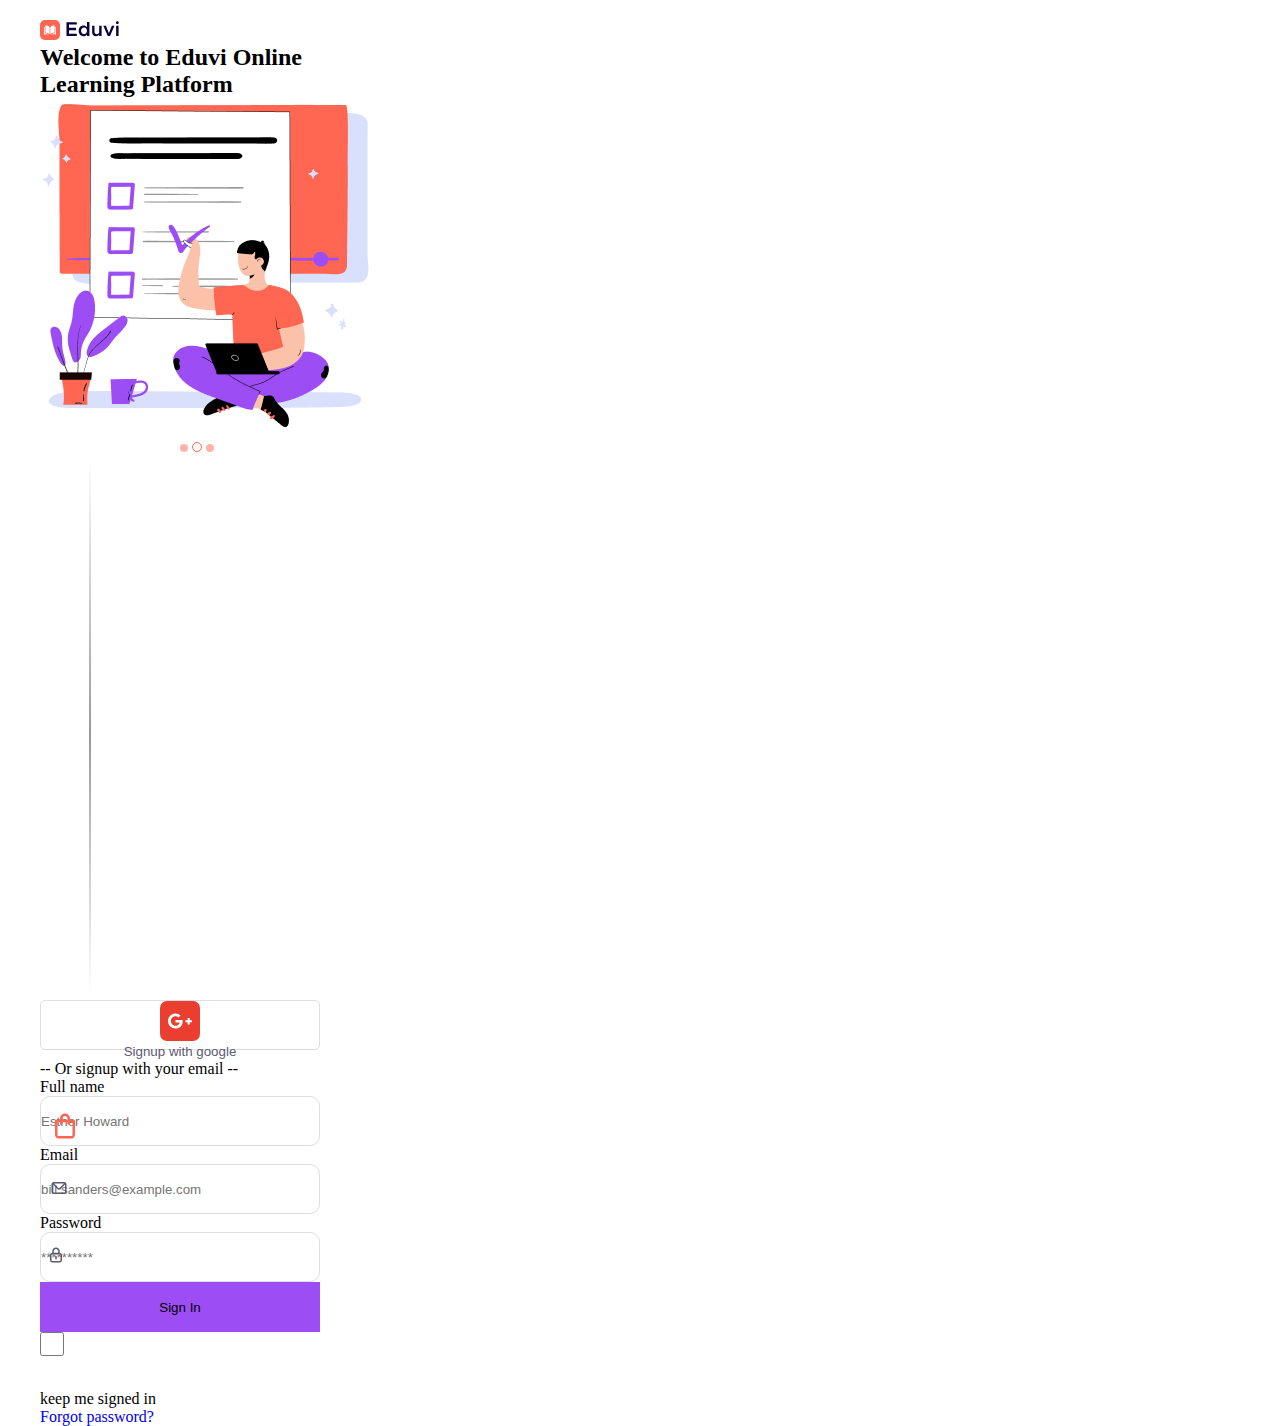
<file: login.html>
<!DOCTYPE html>
<html lang="en">

<head>
    <meta charset="UTF-8">
    <meta http-equiv="X-UA-Compatible" content="IE=edge">
    <meta name="viewport" content="width=device-width, initial-scale=1.0">

    <!-- CSS only -->
    <link href="https://cdn.jsdelivr.net/npm/bootstrap@5.2.2/dist/css/bootstrap.min.css" rel="stylesheet"
        integrity="sha384-Zenh87qX5JnK2Jl0vWa8Ck2rdkQ2Bzep5IDxbcnCeuOxjzrPF/et3URy9Bv1WTRi" crossorigin="anonymous">

    <!-- BOOTSTRAP icons link -->
    <link rel="stylesheet" href="https://cdn.jsdelivr.net/npm/bootstrap-icons@1.10.2/font/bootstrap-icons.css">

    <!-- Main CSS -->
    <link rel="stylesheet" href="./style.css">

    <title>Eduvi - log in</title>
</head>

<body>
    <header class="mt-5">
        <div class="container">
            <div class="login__div shadow-lg ps-5 pe-5 pt-4">
                <div class="row justify-content-between">
                    <div class="left col-md-4 ">
                        <a href="./signup.html"><img src="./images/Logo.svg" alt="img"></a>
                        <h2 class="login__title mt-2">Welcome to
                            Eduvi Online
                            Learning Platform</h2>
                        <img class="login__img mt-3" src="./images/platform.jpg" alt="img">

                        <div class="ellipsa">
                            <img src="./images/Ellipse.svg" alt="img">
                            <img src="./images/Ellipse-light.svg" alt="img">
                            <img src="./images/Ellipse.svg" alt="img">
                        </div>
                    </div>

                    <img class="line" height="540" src="./images/Line.svg" alt="img">

                    <div class="right col-md-4">

                        <button class="google__btn d-flex p-2 align-items-center">
                            <img width="40" src="./images/icon.svg" alt="img">
                            <p class="ps-3 pt-3">Signup with google</p>
                        </button>

                        <p class="ms-4 mt-2">-- Or signup with your email --</p>

                        <form class="form" action="#">
                            <label for="#">
                                <p class="mb-2">Full name</p>
                                <img class="name__img" src="./images/Outline.svg" alt="img">
                                <input class="form-control name input ps-5" type="text" placeholder="Esther Howard">
                            </label>

                            <label for="#">
                                <p class="mb-2 mt-3">Email</p>
                                <img class="name__img" src="./images/email.svg" alt="img">
                                <input class="form-control email input ps-5" type="email"
                                    placeholder="bill.sanders@example.com">
                            </label>

                            <label class="position-relative" for="#">
                                <p class="mb-2 mt-3">Password</p>
                                <span><i class="show bi bi-eye"></i> </span>
                                <span><i class="eye bi bi-eye-slash"></i></span>
                                <img class="name__img" src="./images/password.svg" alt="img">
                                <input class="form-control input password ps-5" type="password"
                                    placeholder="**********">
                            </label>



                            <div>
                                <button class="signup__btn submit text-align-center text-light mt-4">
                                    Sign In
                                </button>

                                <div class="login_link d-flex align-items-center">
                                    <input class="checkbox mt-3" type="checkbox">
                                    <p class="checkbox__text ms-2">keep me signed in</p>
                                    
                                    <div class="mt-3">
                                        <a class="ms-2 link" href="#">Forgot password?</a>
                                    </div>
                                </div>
                                
                            </div>
                        </form>


                    </div>

                </div>
            </div>
        </div>
    </header>
</body>

<script src="./scripts/utils.js"></script>
<script src="./scripts/script.js"></script>

</html>
</file>
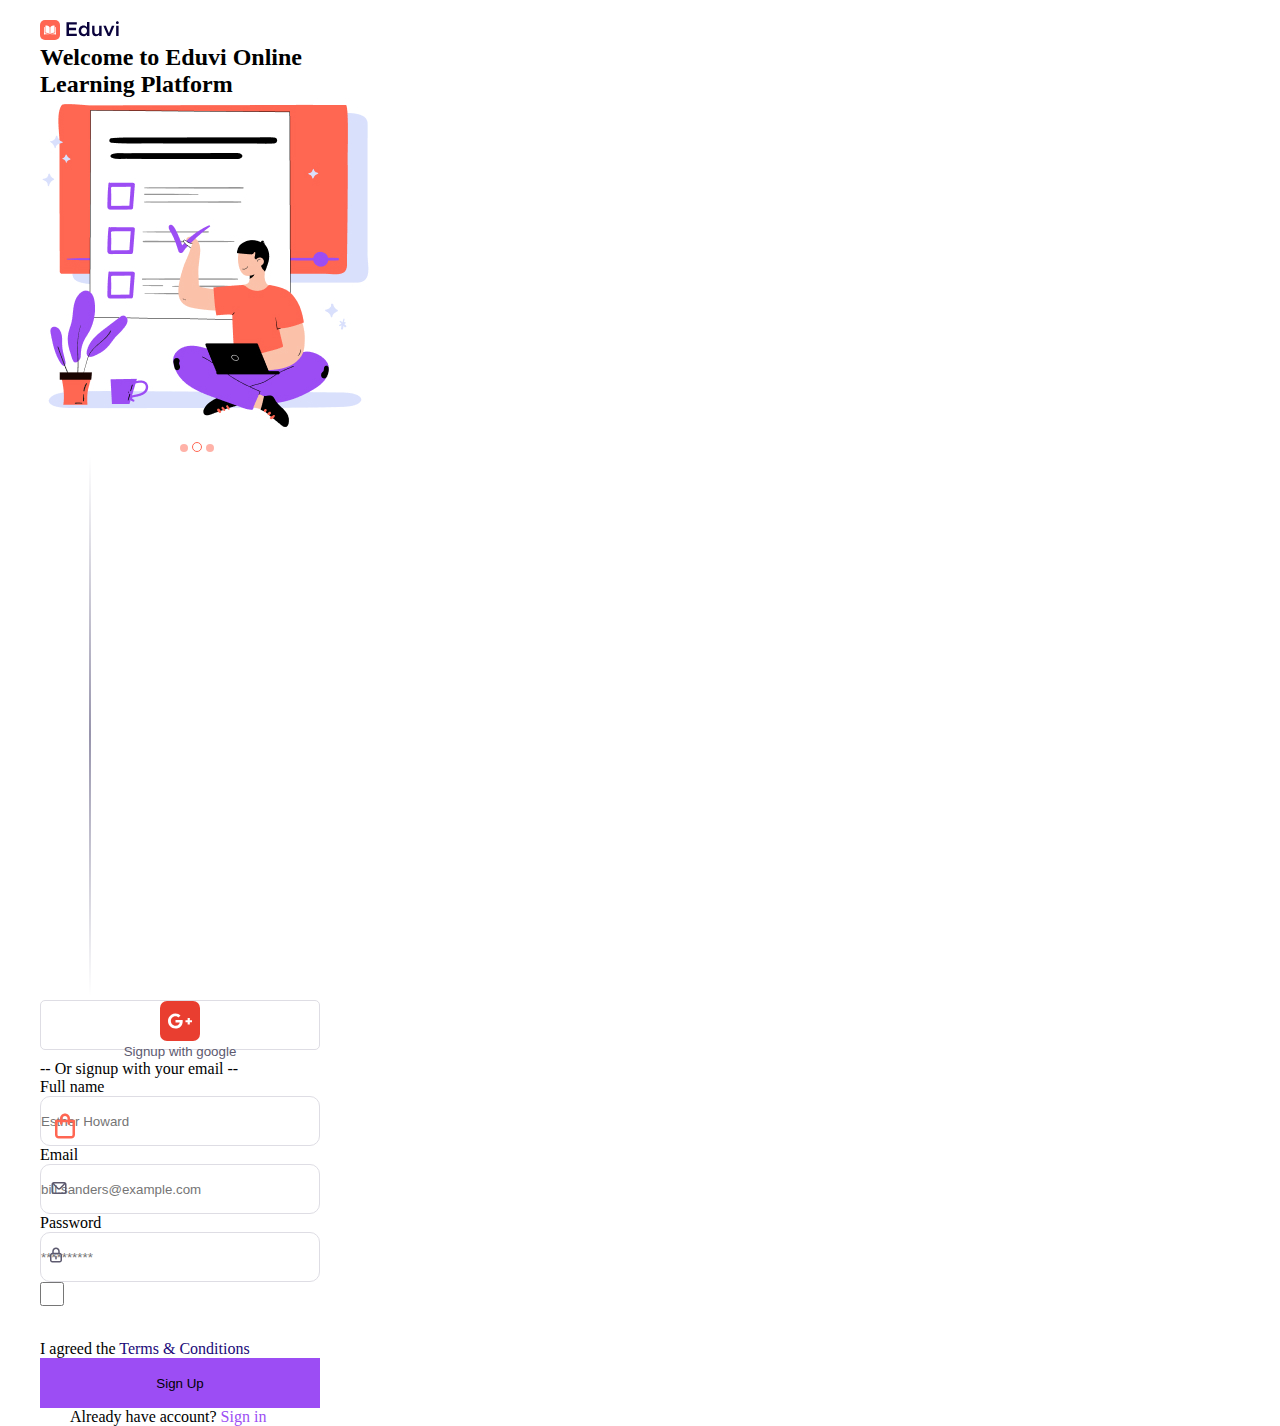
<file: signup.html>
<!DOCTYPE html>
<html lang="en">

<head>
    <meta charset="UTF-8">
    <meta http-equiv="X-UA-Compatible" content="IE=edge">
    <meta name="viewport" content="width=device-width, initial-scale=1.0">

    <!-- CSS only -->
    <link href="https://cdn.jsdelivr.net/npm/bootstrap@5.2.2/dist/css/bootstrap.min.css" rel="stylesheet"
        integrity="sha384-Zenh87qX5JnK2Jl0vWa8Ck2rdkQ2Bzep5IDxbcnCeuOxjzrPF/et3URy9Bv1WTRi" crossorigin="anonymous">

    <!-- BOOTSTRAP icons link -->
    <link rel="stylesheet" href="https://cdn.jsdelivr.net/npm/bootstrap-icons@1.10.2/font/bootstrap-icons.css">

    <!-- Main CSS -->
    <link rel="stylesheet" href="./style.css">

    <title>Eduvi - sign up</title>
</head>

<body>

    <header class="mt-5">
        <div class="container">
            <div class="login__div shadow-lg">
                <div class="row justify-content-between">
                    <div class="left col-md-4 ">
                        <a class="logo__link" href="./signup.html"><img src="./images/Logo.svg" alt="img"></a>
                        <h2 class="login__title mt-2">Welcome to
                            Eduvi Online
                            Learning Platform</h2>
                        <img class="login__img mt-3" src="./images/platform.jpg" alt="img">

                        <div class="ellipsa">
                            <img src="./images/Ellipse.svg" alt="img">
                            <img src="./images/Ellipse-light.svg" alt="img">
                            <img src="./images/Ellipse.svg" alt="img">
                        </div>
                    </div>
                    
                    <img class="line" height="540" src="./images/Line.svg" alt="img">
                    
                    <div class="right col-md-4">

                        <button class="google__btn d-flex p-2 align-items-center">
                            <img width="40" src="./images/icon.svg" alt="img">
                            <p class="ps-3 pt-3">Signup with google</p>
                        </button>

                        <p class="google__text mt-2">-- Or signup with your email --</p>

                        <form class="form" action="#">
                            <label for="#">
                                <p class="mb-2">Full name</p>
                                <img class="name__img" src="./images/Outline.svg" alt="img">
                                <input class="form-control name input ps-5" type="text" placeholder="Esther Howard">
                            </label>

                            <label for="#">
                                <p class="mb-2 mt-3">Email</p>
                                <img class="name__img" src="./images/email.svg" alt="img">
                                <input id="email" class="form-control email input ps-5" type="email"
                                    placeholder="bill.sanders@example.com">
                            </label>

                            <label class="position-relative" for="#">
                                <p class="mb-2 mt-3">Password</p>
                                <span><i class="show bi bi-eye"></i> </span>
                                <span><i class="eye bi bi-eye-slash"></i></span>
                                <img class="name__img" src="./images/password.svg" alt="img">
                                <input id="password" class="form-control input password ps-5" type="password"
                                    placeholder="**********">
                            </label>

                            <div>
                                <div class="d-flex align-items-center">
                                    <input class="checkbox mt-3" type="checkbox">
                                    <p class="checkbox__text ms-2">I agreed the <a href="#" class="terms">Terms &
                                            Conditions</a> </p>
                                </div>
                                <button class="signup__btn submit text-align-center text-light mt-2">
                                    Sign Up
                                </button>
                                <p class="btn__text mt-2">Already have account? <a class="btn__link link"
                                        href="./login.html">Sign in</a></p>
                            </div>
                        </form>
                    </div>
                </div> 
            </div>
        </div>
    </header>

</body>

<script src="./scripts/utils.js"></script>
<script src="./scripts/script.js"></script>

</html>
</file>
<file: style.css>
* {
    margin: 0;
    padding: 0;
    box-sizing: border-box;
}

body {
    overflow-x: hidden;
}

.login__div {
    width: 90%;
    height: 570px;
    padding: 20px 0 0 40px;
}

.login__title {
    width: 355px;
}

.ellipsa {
    margin-left: 140px;
}

.google__icon {
    display: flex;
    align-items: center;
    width: 280px;
    height: 50px;
    border: 1px solid black;
}

.form-control {
    width: 280px;
}

input {
    height: 50px;
    width: 280px;
    border-radius: 10px;
    border: 1px solid #DEDDE4
}

.name__img {
    position: absolute;
    margin: 15px 0 10px 10px;
}

.show {
    position: absolute;
    margin: 15px 0 0 250px;
    display: none;
}

.eye {
    position: absolute;
    margin: 15px 0 0 250px;
    display: none;
}

.checkbox {
    height: 24px;
    width: 24px;
}

.terms {
    color: #200a79;
    text-decoration: none;
}

.google__btn {
    width: 280px;
    height: 50px;
    color: #5D5A6F;
    background-color: white;
    border: 1px solid #DEDDE4;
    border-radius: 5px;
}

.line {
    width: 100px
}

.signup__btn {
    width: 280px;
    height: 50px;
    border: none;
    background-color: #9C4DF4;
}

.checkbox__text {
    margin-top: 30px;
}

.btn__text {
    margin-left: 30px;
}

.btn__link {
    color: #9C4DF4;
}

.link {
    text-decoration: none;
}

.list {
    text-decoration: none;
}



/* --------------------- MAIN page ----------------------------- */

.menu {
    position: absolute;
    width: 600px;
    height: 100vh;
    right: 0;
    top: 0;
    background-color: rgba(0, 0, 0, 0.153);
    backdrop-filter: blur(16px);
    z-index: 222222;
    transition: all linear 0.8s;
}

.swipe {
    transform: translateX(200%);
}

.nav__div {
    display: flex;
    justify-content: space-between;
    align-items: center;
}

.nav__link {
    color: #0A033C;
}

.select {
    border: none;
}

.cart__img {
    position: relative;
    right: 40px;
}

.accaunt__img {
    position: relative;
    right: 40px;
}

.menu__span {
    display: none;
}

.row__div {
    margin-top: 131px;
}

.main__span {
    width: 239px;
    height: 50px;
    border-radius: 10px;
    color: #FF6652;
    text-align: center;
    padding-top: 12px;
}

.main__title {
    font-size: 65px;
    font-weight: 700;
    margin-top: 15px;
}

.main__text {
    font-size: 16px;
    font-weight: 400;
    margin-top: 30px;
    width: 580px;
}

.search__div {
    width: 607px;
    height: 60px;
    border-radius: 10px;
    padding: 0 10px;
    display: flex;
    justify-content: space-between;
    align-items: center;
}

.span {
    width: 100px;
    height: 30px;
}

.search__btn {
    width: 143px;
    height: 50px;
    border-radius: 10px;
    border: none;
    color: #fff;
    background-color: #9C4DF4;
}

.search__text {
    margin: 0 0 0 -150px;
}

/* --------------------- MAIN page end ----------------------------- */



/* --------------------- SECTION VISIT ----------------------------- */

.visit__title {
    height: 110px;
    width: 556px;
    font-size: 45px;
    font-weight: 700;
    text-align: center;
    margin: 150px 0 0 400px;
}

.visit__text {
    height: 90px;
    width: 840px;
    font-size: 16px;
    font-weight: 400;
    text-align: center;
    margin: 20px auto;
}

.visit__btn {
    height: 60px;
    width: 162px;
    border-radius: 10px;
    color: #fff;
    border: none;
    background-color: #9C4DF4;
    margin: 0 0 0 580px;
}


/* --------------------- SECTION VISIT end ----------------------------- */


/* --------------------- SECTION CLASSES ----------------------------- */


.classes__div {
    display: flex;
    justify-content: center;
    align-items: center;
    margin-top: -150px;
}

.classes__chance {
    height: 100px;
    width: 333.3333435058594px;
    border-radius: 10px;
    display: flex;
    align-items: center;
    padding: 10px;
    margin-left: 40px;
}

.classes__text {
    margin-left: 50px;
}


/* --------------------- SECTION CLASSES end ----------------------------- */





/* ------------------------ SECTION LESSON ---------------------   */

.lesson__title {
    margin-top: 160px;
}

.lesson__text {
    height: 60px;
    width: 700px;
    font-size: 16px;
    font-weight: 400;
    margin: 0 auto;
}

.lesson__btn--div {
    width: 35%;
    margin: 0 auto;
}

.lesson__btn {
    background-color: #FF6652;
    border: none;
    color: #fff;
    height: 60px;
    width: 152px;
    border-radius: 10px;
}

.card {
    width: 290px;
    height: 329px;
    border-radius: 15px;
}

.card__img {
    width: 50px;
    height: 50px;
    margin: 10px auto;
}

.card__text {
    width: 200px;
    height: 90px;
    font-size: 16px;
    font-weight: 400;
    margin: 10px auto;
}

.card__div {
    margin: auto;
    margin-top: 45px;
    flex-wrap: wrap;
}

.card__btn {
    height: 44px;
    width: 162px;
    color: #9C4DF4;
    margin: 0 auto;
    border-radius: 5px;
    border: 1px solid #9C4DF4;
    background-color: #fff;
}

.more__btn {
    height: 60px;
    width: 202px;
    border-radius: 10px;
    background-color: #9C4DF4;
    border: none;
    color: #fff;
    margin: 60px 0 0 550px;
}

.card__bg {
    background-color: #9C4DF4;
}

.collage__title {
    height: 165px;
    width: 457px;
    left: 150px;
    top: 3659px;
    border-radius: nullpx;
    font-family: Metropolis;
    font-size: 45px;
    font-weight: 700;
    text-align: left;

}



/* ------------------------ SECTION LESSON END ---------------------   */




/* ------------------------ SECTION COLLAGE ---------------------   */

.section__college {
    background-color: #EDE9F2;
    padding: 20px;
    margin-top: 120px;
}

.collage__top {
    margin-top: 55px;
}

.collage__span {
    height: 50px;
    width: 170px;
    border-radius: 10px;
    color: #9C4DF4;
    padding: 12px;
    background-color: #E4E2F4;
    border: 1px solid #9C4DF4;
}

.collage__title {
    height: 165px;
    width: 457px;
    font-size: 45px;
    font-weight: 700;
    padding-top: 15px;
}

.collage__text {
    margin-top: 40px;
    height: 90px;
    width: 450px;
    font-size: 16px;
    font-weight: 400;
}

.collage__btn {
    height: 60px;
    width: 185px;
    border-radius: 10px;
    border: none;
    background-color: #9C4DF4;
    color: #fff;
    margin-top: 40px;
}



/* ------------------------ SECTION COLLAGE END ---------------------   */


/* ------------------------ SECTION MENTOR ---------------------   */

.mentor {
    margin-top: 150px;
}

.mentor__title {
    width: 435px;
    height: 165px;
    margin-top: 70px;
    font-size: 45px;
    font-weight: 700;
}

.mentor__div {
    margin-left: 100px;
}

.mentor__text {
    height: 90px;
    width: 500px;
    margin-top: 30px;
    font-size: 16px;
    font-weight: 400;
}

.mentor__btn {
    height: 60px;
    width: 204px;
    border: none;
    color: #fff;
    border-radius: 10px;
    background-color: #9C4DF4;
}





/* ------------------------ SECTION MENTOR END --------------------- */


/* ------------------------ SECTION NEWS --------------------------- */

.news__div {
    height: 378px;
    width: 944px;
    border-radius: 20px;
    background-color: #0A033C;
    margin: 100px auto;
}

.news__div--second {
    margin: 200px auto;
}

.news__student {
    position: relative;
    left: 50px;
    top: 61px;
}

.news__comp {
    position: relative;
    top: 166px;
    left: 70px;
}

.news__child {
    position: relative;
    top: 295px;
    left: -50px;
}

.news__title {
    height: 110px;
    width: 500px;
    font-size: 40px;
    margin-top: 80px;
    text-align: center;
}

.news__text {
    height: 30px;
    width: 493px;
    font-size: 16px;
    font-weight: 400;
    text-align: center;
}

.news__input {
    width: 315px;
    height: 60px;
    padding: 10px;
    background-color: rgba(255, 255, 255, 0.2);
    border-radius: 10px 10px 10px 10px;
}

.news__btn {
    background-color: #9C4DF4;
    width: 142px;
    height: 62px;
    border: none;
    margin-left: -15px;
    border-radius: 0 10px 10px 0;
}

.student {
    position: relative;
    right: -100px;
    top: 40px;
}

.comp {
    position: relative;
    top: 166px;
    right: 50px;
}

.child {
    position: relative;
    top: 295px;
    right: 50px;
}

/* ------------------------- SECION NEWS END --------------------- */



/* ------------------------- FOOTER --------------------- */

.footer__ul {
    padding: 0;
    margin: 0;
    margin-top: 35px;
    list-style: none;
}

.footer__courses {
    list-style: none;
    color: #5D5A6F;
}

.footer__div {
    margin-left: 70px;
}

.footer__more {
    margin-left: 70px;
}

.community__div {
    margin-left: 70px;
}

.links__div {
    margin-left: 70px;
}

.more__div {
    margin-left: 70px;
}

/* ------------------------- FOOTER END --------------------- */


/* -------------------------- EDUVI BOOK SECTION --------------------- */

.book__div {
    height: 270px;
    width: 1250px;
    border-radius: 20px;
    background-color: #EFEBF5;
    padding: 20px;

}

.book__div--link {
    width: 100px;
    text-decoration: none;
    display: flex;
    justify-content: space-between;
    align-items: center;
}

.home__link {
    color: #0A033C;
}

.shop__link {
    color: #9C4DF4;
}

.book__title {
    height: 100px;
    width: 278px;
    font-size: 45px;
    text-align: left;
    margin: 30px 0 0 100px;
}

.shelver__book {
    display: flex;
    justify-content: space-between;
}

.book__img {
    margin-right: 100px;
}

.card__star {
    margin-top: -10px;
}

.card__adventure {
    width: 400px;
    height: 120px;
    border-radius: 10px;
    background-color: #fff;
    display: flex;
    margin: 50px 0 0 -25px;
    padding: 20px;
}

.star__text {
    height: 40px;
    width: 228px;
    font-size: 16px;
    font-weight: 600;
    text-align: left;
}

.card__price {
    color: #FF6652;
    margin-top: -150px;
}


.btn__see {
    color: #9C4DF4;
    text-decoration: none;
}

.book__btn {
    width: 131px;
    height: 60px;
    padding-top: 16px;
    background-color: #FF6652;
    margin: 40px 35px 0 0;
}

.school__btn {
    width: 131px;
    height: 60px;
    padding-top: 16px;
    background-color: #fff;
    margin: 40px 35px 0 0;
}

.search {
    height: 60px;
    width: 555px;
    border-radius: 10px;
    margin-top: 30px;
}

.input__div {
    display: flex;
    justify-content: space-between;
}

.search__icon {
    background-color: #9C4DF4;
    height: 50px;
    width: 50px;
    padding: 12px 0 0 17px;
    color: #fff;
    border-radius: 10px;
    position: absolute;
    right: 430px;
    top: 508px;
}

.select__input {
    height: 60px;
    width: 350px;
    margin: 30px 0 0 10px;
    position: relative;
    left: 90px;
    border: none;
    border-radius: 10px;
}

/* -------------------------- EDUVI BOOK SECTION END --------------------- */


/* -------------------------- POPULAR SECTION -------------------- */

.col__div {
    margin-top: 40px;
    gap: 100px;
}

.new__title {
    height: 30px;
    width: 185px;
    font-size: 30px;
    font-weight: 600;
    text-align: left;
    margin-top: 40px;
}
.col__left--title {
    height: 30px;
    width: 213px;
    font-weight: 600;
}


/* -------------------------- POPULAR SECTION END --------------------- */


/* -------------------------- CARD__BOOK SECTION -------------------- */

.div__card {
    display: grid;
    grid-template-columns: auto auto auto;
    row-gap: 55px;
    column-gap: 15px;
}

.card__book {
    height: 280px;
    border-radius: 10px;
    /* margin-right: 15px; */
}

.card__book--text {
    height: 20px;
    width: 195px;
    margin-top: 15px;
    font-size: 18px;
}

.star__price {
    height: 20px;
    width: 66px;
    font-size: 18px;
    text-align: left;
    color: #FF6652;
}

.star__img {
    margin: -10px 10px 0 0;
}

.star__div {
    display: flex;
    justify-content: space-between;
    align-items: center;
}



/* -------------------------- CARD__BOOK SECTION END -------------------- */





/* --------------------- RESPONSIVE ---------------------- */


@media screen and (max-width: 768px) {

    .search__icon {
        display: none;
    }

    .book__div {
        height: 270px;
        width: 700px;
        border-radius: 20px;
    }

    .book__img {
        height: 210px;
        width: 374px;
        margin-right: 10px;
    }

    .book__title {
        height: 80px;
        width: 216px;
        font-size: 35px;
        font-weight: 600;
        margin: 30px 0 0 30px;
    }

    .btn__div {
        width: 100%;
    }

    .col__div {
        gap: 40px;
    }

    .footer__div {
        margin-left: 70px;
    }

    .footer__more {
        margin-left: -20px;
    }

    .courses__div {
        width: 100px;
        margin-left: 70px;
    }

    .community__div {
        margin-left: 10px;
    }

    .links__div {
        margin-left: 25px;
    }

    .more__div {
        margin-left: 15px;
    }

    .news__div {
        height: 378px;
        width: 700px;
    }

    .news__title {
        height: 80px;
        width: 448px;
        font-size: 35px;
        margin-left: -40px;
    }

    .news__text {
        height: 28px;
        width: 300px;
        margin: 20px 0 0 40px;
        font-size: 14px;
        font-weight: 400;
    }

    .news__input {
        height: 50px;
        width: 220px;
        margin-top: 30px;
    }

    .news__student {
        left: 15px;
    }

    .student {
        left: 80px;
    }

    .child {
        top: 220px;
        left: 70px;
    }

    .news__comp {
        left: 15px;
    }

    .news__child {
        top: 210px;
        left: 30px;
    }

    .news__btn {
        height: 50px;
        width: 127px;
    }

    .mentor {
        text-align: center;
    }

    .mentor__img {
        height: 390px;
        width: 300px;
        margin-left: 30px;
    }

    .mentor__div {
        margin-left: 75px;
    }

    

    .mentor__title {
        height: 120px;
        width: 338px;
        font-size: 25px;
        font-weight: 700;
        margin-left: -45px;
    }

    .mentor__text {
        height: 112px;
        width: 300px;
        font-weight: 400;
        margin: -15px 0 0 -30px;
    }

    .mentor__btn {
        margin: 35px 0 0 0;
        height: 50px;
        width: 186px;
        font-size: 14px;
        font-weight: 500;
    }

    .collage__top {
        margin-top: 35px;
    }

    .collage__span {
        height: 40px;
        width: 160px;
        border-radius: 5px;
        padding-top: 7px;
    }

    .collage__title {
        font-size: 35px;
        font-weight: 700;
        height: 120px;
        width: 355px;
        padding-top: 5px;
    }

    .collage__text {
        height: 84px;
        width: 330px;
        font-size: 14px;
        font-weight: 400;
    }

    .collage__btn {
        height: 50px;
        width: 170px;
        margin-top: 15px;
        border-radius: 5px;
    }

    .collage__img {
        margin-top: 20px;
        height: 390px;
        width: 360px;
    }

    .card__div {
        margin-left: 50px;
    }

    .lesson__btn--div {
        width: 55%;
    }

    .classes__div {
        margin-top: 1px;
    }

    .classes__img {
        width: 864px;
        height: 550px;
        margin-left: -90px;
    }

    .classes__chance {
        width: 241px;
        height: 84px;
        margin-left: 10px;
    }

    .classes__icon {
        width: 50px;
    }

    .classes__text {
        height: 20px;
        width: 137px;
        font-size: 20px;
        font-weight: 600;
        margin-left: 10px;
    }

    .visit__title {
        height: 80px;
        width: 432px;
        font-size: 35px;
        font-weight: 700;
        margin: 100px 0 0 160px;
    }

    .visit__text {
        height: 84px;
        width: 703px;
        font-size: 14px;
        font-weight: 400;
    }

    .visit__btn {
        height: 50px;
        width: 149px;
        border-radius: 5px;
        margin: 0 0 0 325px;
    }

    .main__img {
        height: 447.86236572265625px;
        width: 427px;
    }

    .main__span {
        height: 36px;
        width: 190px;
        border-radius: 5px;
        padding-top: 5px;
    }

    .main__title {
        width: 400px;
        height: 120px;
        font-size: 40px;
        font-weight: 700;
    }

    .search__div {
        width: 370px;
        height: 50px;
    }

    .search__text {
        margin: 0 0 0 -40px;
    }

    .search__btn {
        width: 100px;
    }

    .select {
        margin: 10px;
    }

    .nav__div {
        justify-content: space-between;
        width: 100%;
    }

    .row__div {
        margin-top: 60px;
    }

    .menu__span {
        display: flex;
        justify-content: space-between;
        align-items: center;
        width: 80px;
    }

    .none {
        display: none;
    }

    .login__div {
        padding: 20px;
    }

    .login__title {
        width: 230px;
    }

    .login__img {
        width: 300px;
    }

    .login__div {
        width: 700px;
        margin-left: -100px;
    }

    .right {
        width: 300px;
    }

    .more__btn {
        margin-left: 290px;
    }

    .google__btn {
        width: 250px;
        height: 50px;
        margin: auto;
    }

    .menu__close {
        width: 50px;
    }
}


@media screen and (max-width: 576px) {

    .book__title {
        height: 60px;
        width: 185px;
        font-size: 30px;
        margin: 30px 0 0 0;
        font-weight: 600;
    }

    .search {
        height: 50px;
        width: 335px;
        border-radius: 5px;
    }

    .select__input {
        width: 335px;
        height: 50px;
        margin: 20px 0;
    }

    .input__div {
        margin: 30px 0 0 100px;
        display: block;
    }

    .card__adventure {
        height: 117px;
        width: 335px;
        margin: 0 auto;
    }

    .btn__div {
        margin-top: -120px;
    }

    .col__left--title {
        margin-left: 90px;
    }

    .btn__see {
        margin-left: 100px;
    }

    .adventure__img {
        height: 87px;
        width: 76px;
        border-radius: 5px;
    }

    .book__div {
        height: 295px;
        width: 510px;
        border-radius: 10px;
    }

    .search__icon {
        display: none;
    }

    .book__img {
        height: 100px;
        width: 185px;
        font-size: 30px;
        font-weight: 600;
        margin: 20px 0 0 50px;
    }

    .footer__eduvi {
        width: 170px;
    }

    .courses__div {
        margin: 30px 0 0 0;
    }

    .community__div {
        margin: 30px 0 0 -30px;
    }

    .links__div {
        margin: 30px 0 0 -30px;
    }

    .more__div {
        margin: 30px 0 0 -30px;
    }

    .mentor__title {
        margin-left: 15px;
    }

    .mentor__text {
        margin-left: 30px;
    }

    .mentor__btn {
        margin-right: 75px;
    }

    .news__div {
        height: 389px;
        width: 335px;
        padding: 25px;
        border-radius: 10px;
    }

    .news__title {
        height: 96px;
        width: 295px;
        font-size: 28px;
        font-weight: 700;
        margin: auto;
    }

    .news__text {
        height: 48px;
        width: 295px;
        font-size: 16px;
        font-weight: 400;
        margin: 20px auto;
    }

    .news__input {
        height: 50px;
        width: 275px;
        display: block;
        border-radius: 5px;
    }

    .news__btn {
        height: 50px;
        width: 275px;
        margin: 15px auto;
        border-radius: 5px;

    }

    .news__student {
        display: none;
    }

    .news__comp {
        display: none;
    }

    .news__child {
        display: none;
    }

    .student {
        display: none;
    }

    .comp {
        display: none;
    }

    .child {
        display: none;
    }

    .collage__top {
        padding-left: 130px;
    }

    .collage__span {
        height: 44px;
        width: 121px;
        border-radius: 5px;
        font-size: 14px;
        font-weight: 500;
        padding-top: 11px;
    }

    .collage__title {
        height: 96px;
        width: 284px;
        font-size: 28px;
    }

    .collage__text {
        height: 144px;
        width: 293px;
        font-size: 16px;
    }

    .collage__btn {
        height: 50px;
        width: 150px;
        font-size: 14px;
        margin-top: 20px;
    }

    .collage__img {
        width: 300px;
        height: 285px;
        margin: 80px 0 0 115px;
    }

    .card__div {
        margin-left: 150px;
    }

    .lesson__btn--div {
        width: 70%;
    }

    .lesson__text {
        width: 334px;
        height: 96px;
    }

    .classes__img {
        width: 600px;
        height: 390px;
        margin: 0 0 0 -40px;
    }

    .classes__div {
        display: block;
    }

    .classes__icon {
        width: 50px;
        height: 50px;
    }

    .classes__chance {
        width: 190px;
        height: 60px;
    }

    .chance__second {
        position: relative;
        left: 285px;
        top: -60px;
    }

    .chance {
        position: relative;
        top: -30px;
        width: 220px;
        margin: 0 auto;
    }

    .classes__text {
        font-size: 14px;
        font-weight: 600;
        margin: auto 16px;
    }

    .classes__text-third {

        margin: auto 25px;
    }

    .visit__title {
        height: 64px;
        width: 325px;
        font-size: 28px;
        font-weight: 700;
        margin: 100px 0 0 100px;
    }

    .more__btn {
        margin-left: 190px;

    }

    .visit__text {
        height: 72px;
        width: 340px;
        font-size: 16px;
        font-weight: 400;
    }

    .visit__btn {
        height: 50px;
        width: 162px;
        border-radius: 5px;
        margin: 100px 0 0 185px;
    }

    .main__span {
        width: 170px;
        height: 44px;
        border-radius: 5px;
        padding-top: 5px;
    }

    .main__img {
        margin: 150px 0 0 25px;
    }

    .search__div {
        display: block;
        width: 500px;
        height: 50px;
    }

    .search__text {
        margin: 25px 0 0 -5px;
        padding: 13px 15px;
        width: 500px;
        height: 50px;
        border-radius: 10px;
        padding: 13px 15px;
        box-shadow: rgba(0, 0, 0, 0.35) 0px 5px 15px;
    }

    .search__btn {
        height: 50px;
        width: 500px;
        margin: 25px 0 0 0;
        border-radius: 10px;

    }

    .cart__img {
        display: none;
    }

    .accaunt__img {
        display: none;
    }

    .select__sm {
        display: none;
    }

    .menu {
        width: 400px;
    }

    .login__div {
        height: 620px;
    }

    .btn__text {
        width: 100%;
    }

    .left {
        display: flex;
        display: none;
    }

    .right {
        margin-left: 100px;
        padding-left: 70px;
    }

    .google__text {
        width: 100%;
    }

}
</file>
